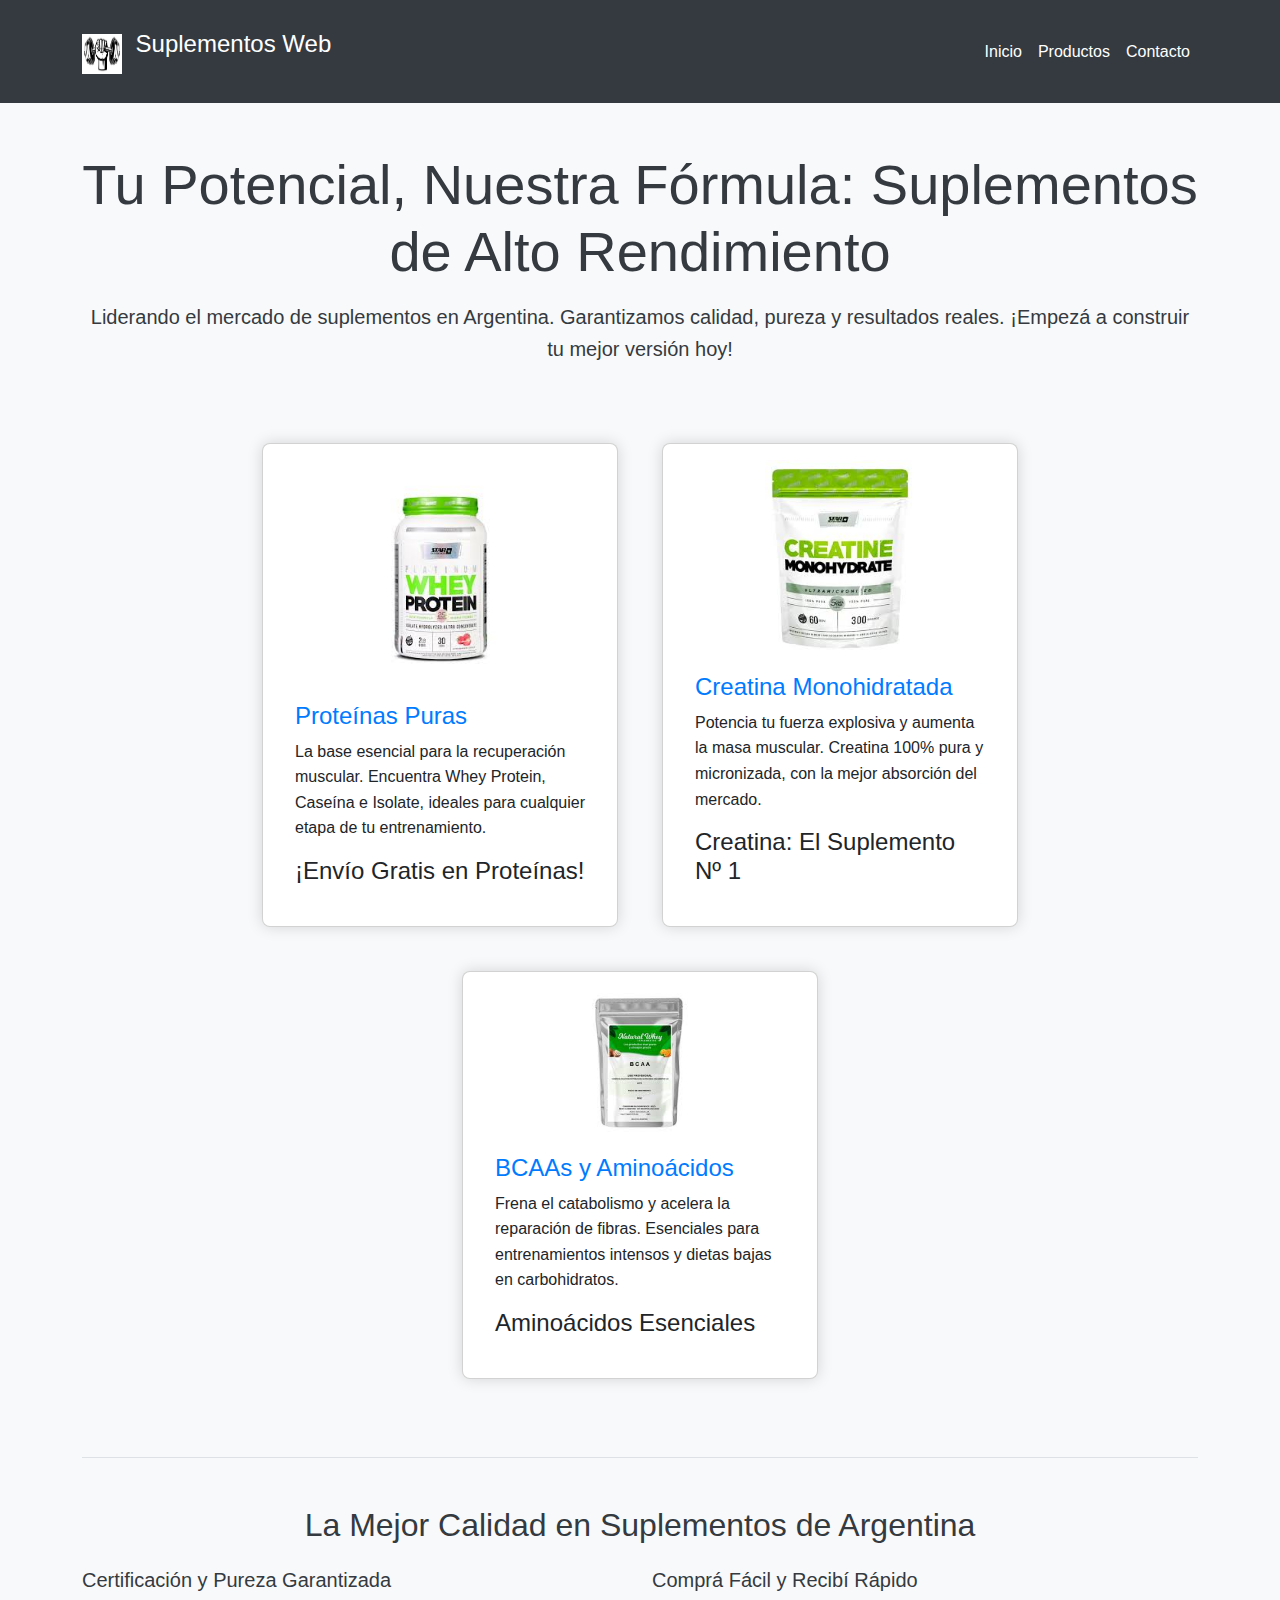
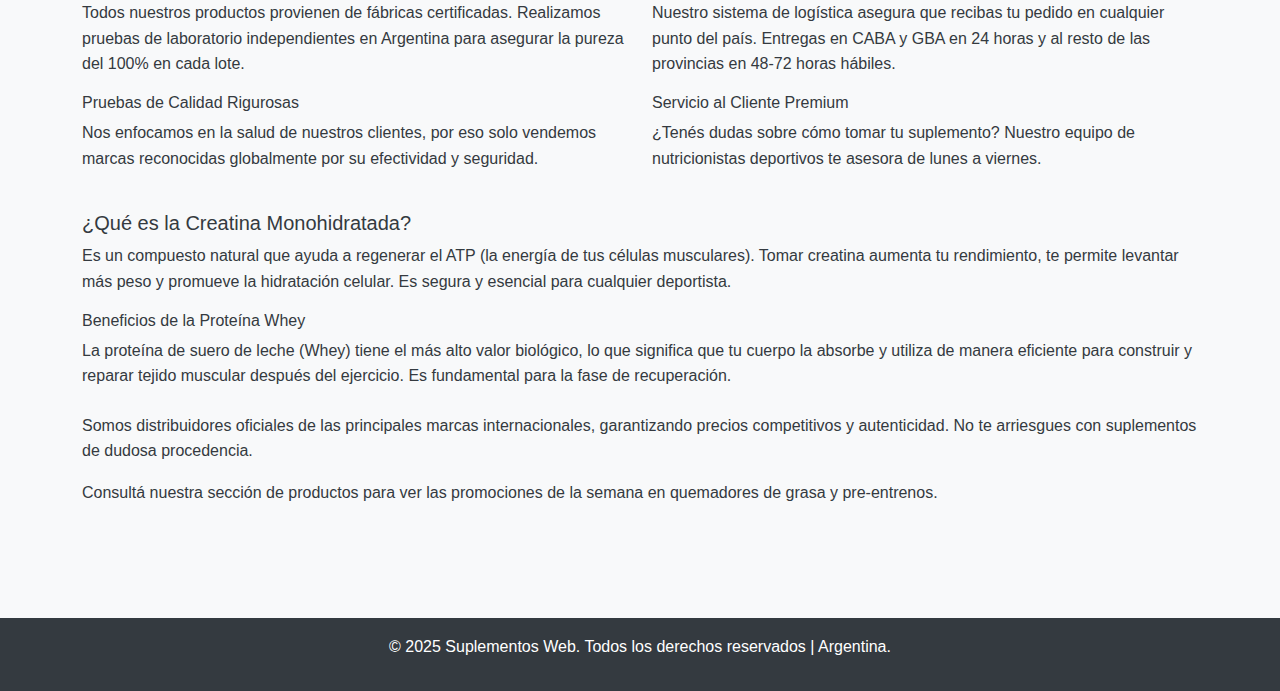
<file: index.html>
<!DOCTYPE html>
<html lang="es">
<head>
    <meta charset="UTF-8">
    <meta name="viewport" content="width=device-width, initial-scale=1.0">
    <title>Suplementos Web | La Mejor Proteína y Creatina en Argentina</title>
    <meta name="description" content="Encuentra los mejores suplementos deportivos: proteína whey, creatina monohidratada y BCAA. Potencia tu rendimiento y alcanza tus metas fitness. Envíos a todo el país.">
    <meta name="keywords" content="suplementos, proteína, creatina, BCAA, fitness, gimnasio, Argentina, comprar suplementos">

    <link href="https://cdn.jsdelivr.net/npm/bootstrap@5.3.3/dist/css/bootstrap.min.css" rel="stylesheet">
    <link rel="stylesheet" href="css/estilos.css">
</head>
<body>
    <header class="header">
    <div class="container">
        <nav class="navbar navbar-expand-lg">
            <a class="navbar-brand" href="index.html">
                <img src="img/logo.jpg" alt="Logo Suplementos Web" width="40" height="40" class="d-inline-block align-text-top">
                <h1 class="d-inline-block ms-2 h4">Suplementos Web</h1>
            </a>
            
            <button class="navbar-toggler" type="button" data-bs-toggle="collapse" data-bs-target="#navbarNav" aria-controls="navbarNav" aria-expanded="false" aria-label="Toggle navigation">
                <span class="navbar-toggler-icon"></span>
            </button>
            
            <div class="collapse navbar-collapse justify-content-end" id="navbarNav">
                <ul class="navbar-nav">
                    <li class="nav-item"><a class="nav-link text-white" href="index.html">Inicio</a></li>
                    <li class="nav-item"><a class="nav-link text-white" href="pages/productos.html">Productos</a></li>
                    <li class="nav-item"><a class="nav-link text-white" href="pages/contacto.html">Contacto</a></li>
                </ul>
            </div>
        </nav>
    </div>
</header>

    <main class="main-content container mt-5">
        <section class="animate-on-load text-center mb-5">
            <h2 class="display-4 mb-3">Tu Potencial, Nuestra Fórmula: Suplementos de Alto Rendimiento</h2>
            <p class="lead">Liderando el mercado de suplementos en Argentina. Garantizamos calidad, pureza y resultados reales. ¡Empezá a construir tu mejor versión hoy!</p>
        </section>

        <section class="seccion-cards row g-4">
            <article class="col-md-4 animate-on-load" style="animation-delay: 0.2s;">
                <div class="card card-producto p-3">
                    <img src="img/proteinawhey.jpg" class="card-img-top mx-auto" alt="Proteína Whey" style="max-width: 150px;">
                    <div class="card-body">
                        <h3 class="card-title h3">Proteínas Puras</h3>
                        <p class="card-text">La base esencial para la recuperación muscular. Encuentra Whey Protein, Caseína e Isolate, ideales para cualquier etapa de tu entrenamiento.</p>
                        <h4>¡Envío Gratis en Proteínas!</h4>
                    </div>
                </div>
            </article>

            <article class="col-md-4 animate-on-load" style="animation-delay: 0.4s;">
                <div class="card card-producto p-3">
                    <img src="img/creatinawhey.jpg" class="card-img-top mx-auto" alt="Creatina Monohidratada" style="max-width: 150px;">
                    <div class="card-body">
                        <h3 class="card-title h3">Creatina Monohidratada</h3>
                        <p class="card-text">Potencia tu fuerza explosiva y aumenta la masa muscular. Creatina 100% pura y micronizada, con la mejor absorción del mercado.</p>
                        <h4>Creatina: El Suplemento Nº 1</h4>
                    </div>
                </div>
            </article>

            <article class="col-md-4 animate-on-load" style="animation-delay: 0.6s;">
                <div class="card card-producto p-3">
                    <img src="img/bcaaswhey.jpg" class="card-img-top mx-auto" alt="BCAAs" style="max-width: 150px;">
                    <div class="card-body">
                        <h3 class="card-title h3">BCAAs y Aminoácidos</h3>
                        <p class="card-text">Frena el catabolismo y acelera la reparación de fibras. Esenciales para entrenamientos intensos y dietas bajas en carbohidratos.</p>
                        <h4>Aminoácidos Esenciales</h4>
                    </div>
                </div>
            </article>
        </section>

        <section class="mt-5 py-5 border-top">
            <h2 class="text-center mb-4">La Mejor Calidad en Suplementos de Argentina</h2>
            <div class="row">
                <div class="col-lg-6">
                    <h3 class="h5">Certificación y Pureza Garantizada</h3>
                    <p>Todos nuestros productos provienen de fábricas certificadas. Realizamos pruebas de laboratorio independientes en Argentina para asegurar la pureza del 100% en cada lote.</p>
                    <h4 class="h6">Pruebas de Calidad Rigurosas</h4>
                    <p>Nos enfocamos en la salud de nuestros clientes, por eso solo vendemos marcas reconocidas globalmente por su efectividad y seguridad.</p>
                </div>
                <div class="col-lg-6">
                    <h3 class="h5">Comprá Fácil y Recibí Rápido</h3>
                    <p>Nuestro sistema de logística asegura que recibas tu pedido en cualquier punto del país. Entregas en CABA y GBA en 24 horas y al resto de las provincias en 48-72 horas hábiles.</p>
                    <h4 class="h6">Servicio al Cliente Premium</h4>
                    <p>¿Tenés dudas sobre cómo tomar tu suplemento? Nuestro equipo de nutricionistas deportivos te asesora de lunes a viernes.</p>
                </div>
            </div>
            
            <h5 class="mt-4">¿Qué es la Creatina Monohidratada?</h5>
            <p>Es un compuesto natural que ayuda a regenerar el ATP (la energía de tus células musculares). Tomar creatina aumenta tu rendimiento, te permite levantar más peso y promueve la hidratación celular. Es segura y esencial para cualquier deportista.</p>
            
            <h6>Beneficios de la Proteína Whey</h6>
            <p>La proteína de suero de leche (Whey) tiene el más alto valor biológico, lo que significa que tu cuerpo la absorbe y utiliza de manera eficiente para construir y reparar tejido muscular después del ejercicio. Es fundamental para la fase de recuperación.</p>

            <p class="mt-4">Somos distribuidores oficiales de las principales marcas internacionales, garantizando precios competitivos y autenticidad. No te arriesgues con suplementos de dudosa procedencia.</p>
            <p>Consultá nuestra sección de productos para ver las promociones de la semana en quemadores de grasa y pre-entrenos.</p>
        </section>
    </main>

    <footer class="footer mt-5">
        <div class="container text-center">
            <p>&copy; 2025 Suplementos Web. Todos los derechos reservados | Argentina.</p>
        </div>
    </footer>

    <script src="https://cdn.jsdelivr.net/npm/bootstrap@5.3.3/dist/js/bootstrap.bundle.min.js"></script>
</body>

</html>
</file>
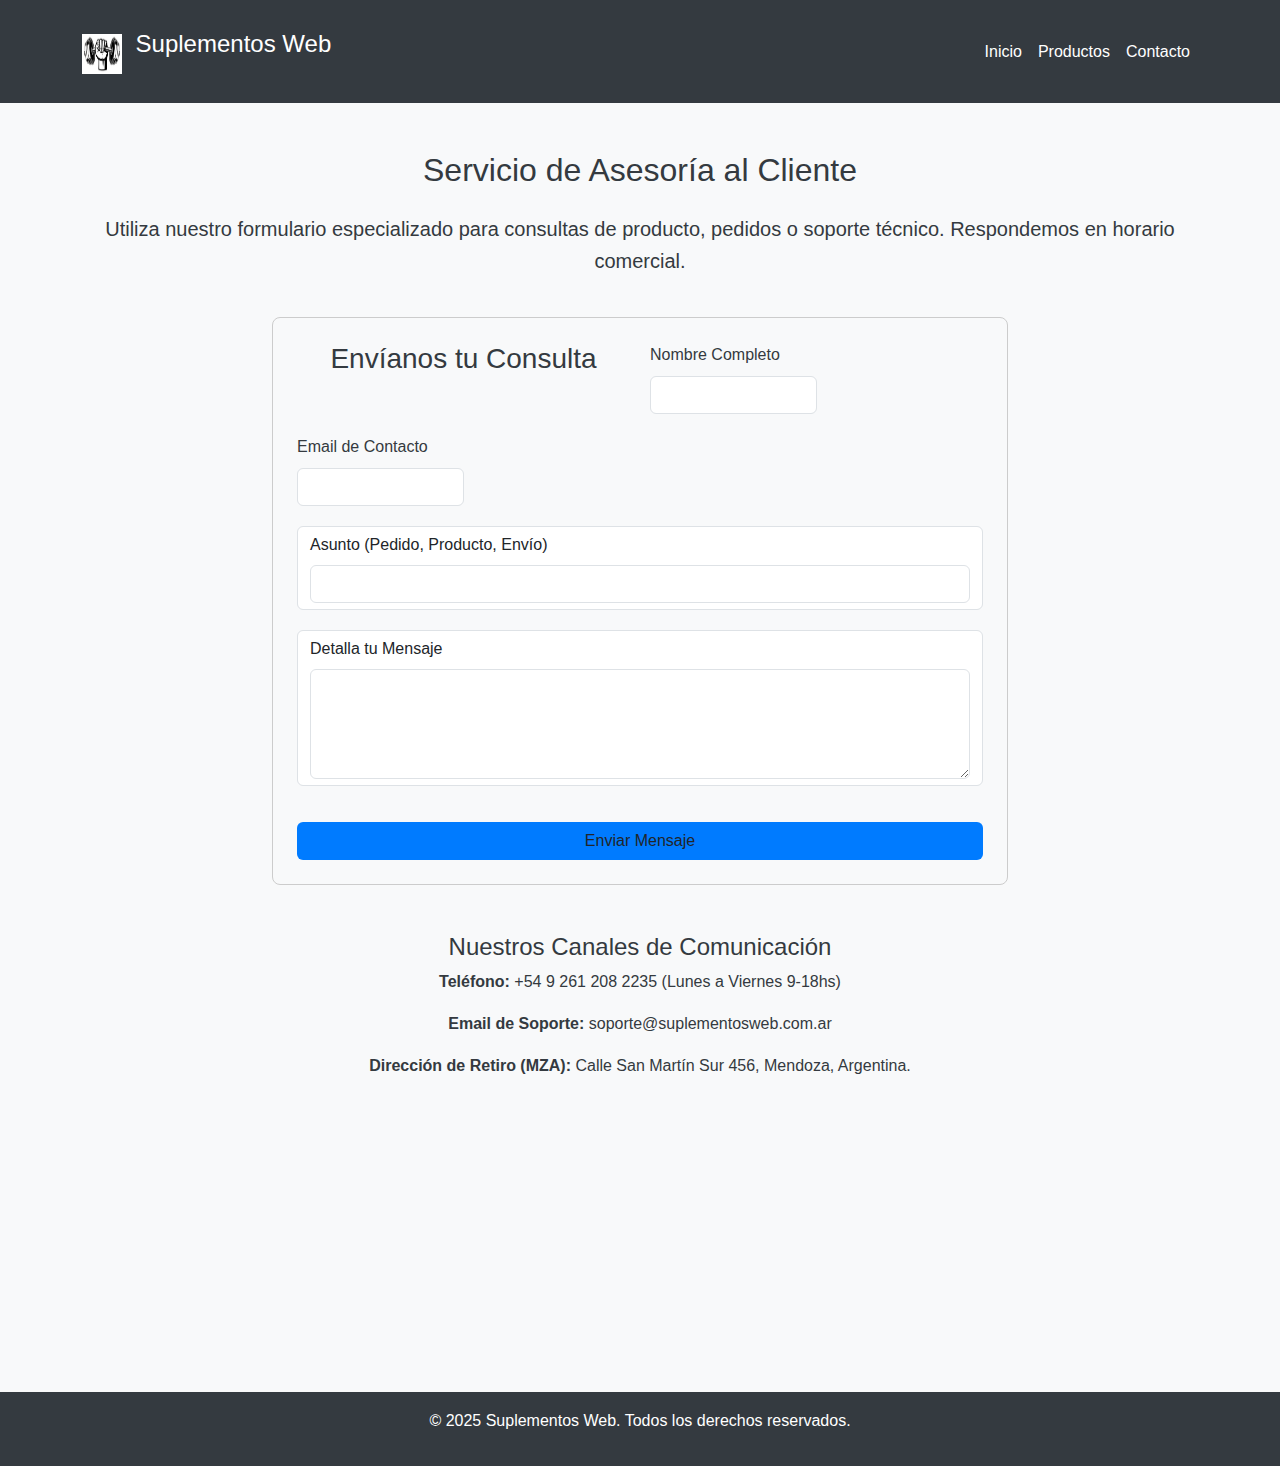
<file: pages/contacto.html>
<!DOCTYPE html>
<html lang="es">
<head>
    <meta charset="UTF-8">
    <meta name="viewport" content="width=device-width, initial-scale=1.0">
    <title>Contacto | Asesoría y Soporte Técnico para Suplementos | Suplementos Web</title>
    <meta name="description" content="Contáctanos para resolver tus dudas sobre envíos, productos, asesoría nutricional o cualquier consulta de suplementos. Nuestro equipo te responderá en menos de 24 horas hábiles.">
    <meta name="keywords" content="contacto, formulario, soporte, ayuda, consulta, asesoría, Argentina">

    <link href="https://cdn.jsdelivr.net/npm/bootstrap@5.3.3/dist/css/bootstrap.min.css" rel="stylesheet">
    <link rel="stylesheet" href="../css/estilos.css">
</head>
<body>
    <header class="header">
    <div class="container">
        <nav class="navbar navbar-expand-lg">
            <a class="navbar-brand" href="../index.html">
                <img src="../img/logo.jpg" alt="Logo Suplementos Web" width="40" height="40" class="d-inline-block align-text-top">
                <h1 class="d-inline-block ms-2 h4">Suplementos Web</h1>
            </a>
            
            <button class="navbar-toggler" type="button" data-bs-toggle="collapse" data-bs-target="#navbarNav" aria-controls="navbarNav" aria-expanded="false" aria-label="Toggle navigation">
                <span class="navbar-toggler-icon"></span>
            </button>
            
            <div class="collapse navbar-collapse justify-content-end" id="navbarNav">
                <ul class="navbar-nav">
                    <li class="nav-item"><a class="nav-link text-white" href="../index.html">Inicio</a></li>
                    <li class="nav-item"><a class="nav-link text-white" href="productos.html">Productos</a></li>
                    <li class="nav-item"><a class="nav-link text-white" href="contacto.html">Contacto</a></li>
                </ul>
            </div>
        </nav>
    </div>
</header>

    <main class="main-content container mt-5">
        <section class="animate-on-load">
            <h2 class="text-center mb-4">Servicio de Asesoría al Cliente</h2>
            <p class="text-center lead">Utiliza nuestro formulario especializado para consultas de producto, pedidos o soporte técnico. Respondemos en horario comercial.</p>

            <div class="row justify-content-center">
                <div class="col-md-8">
                    <form action="#" method="POST" class="formulario-grid p-4 mt-4 animate-on-load">
                        <h3 class="col-12 text-center mb-3">Envíanos tu Consulta</h3>
                        
                        <div class="col-md-6">
                            <label for="nombre" class="form-label">Nombre Completo</label>
                            <input type="text" class="form-control" id="nombre" required>
                        </div>
                        <div class="col-md-6">
                            <label for="email" class="form-label">Email de Contacto</label>
                            <input type="email" class="form-control" id="email" required>
                        </div>
                        
                        <div class="form-control">
                            <label for="asunto" class="form-label">Asunto (Pedido, Producto, Envío)</label>
                            <input type="text" class="form-control" id="asunto">
                        </div>
                        
                        <div class="form-control">
                            <label for="mensaje" class="form-label">Detalla tu Mensaje</label>
                            <textarea class="form-control" id="mensaje" rows="4" required></textarea>
                        </div>

                        <button type="submit" class="btn btn-enviar mt-3">Enviar Mensaje</button>
                    </form>
                </div>
            </div>
            
            <h4 class="text-center mt-5">Nuestros Canales de Comunicación</h4>
            <div class="text-center">
                <p><strong>Teléfono:</strong> +54 9 261 208 2235 (Lunes a Viernes 9-18hs)</p>
                <p><strong>Email de Soporte:</strong> soporte@suplementosweb.com.ar</p>
                <p><strong>Dirección de Retiro (MZA):</strong> Calle San Martín Sur 456, Mendoza, Argentina.</p>
            </div>
        </section>
        
        <div style="height: 250px;"></div>
    </main>

    <footer class="footer mt-5">
        <div class="container text-center">
            <p>&copy; 2025 Suplementos Web. Todos los derechos reservados.</p>
        </div>
    </footer>

    <script src="https://cdn.jsdelivr.net/npm/bootstrap@5.3.3/dist/js/bootstrap.bundle.min.js"></script>
</body>
</html>
</file>
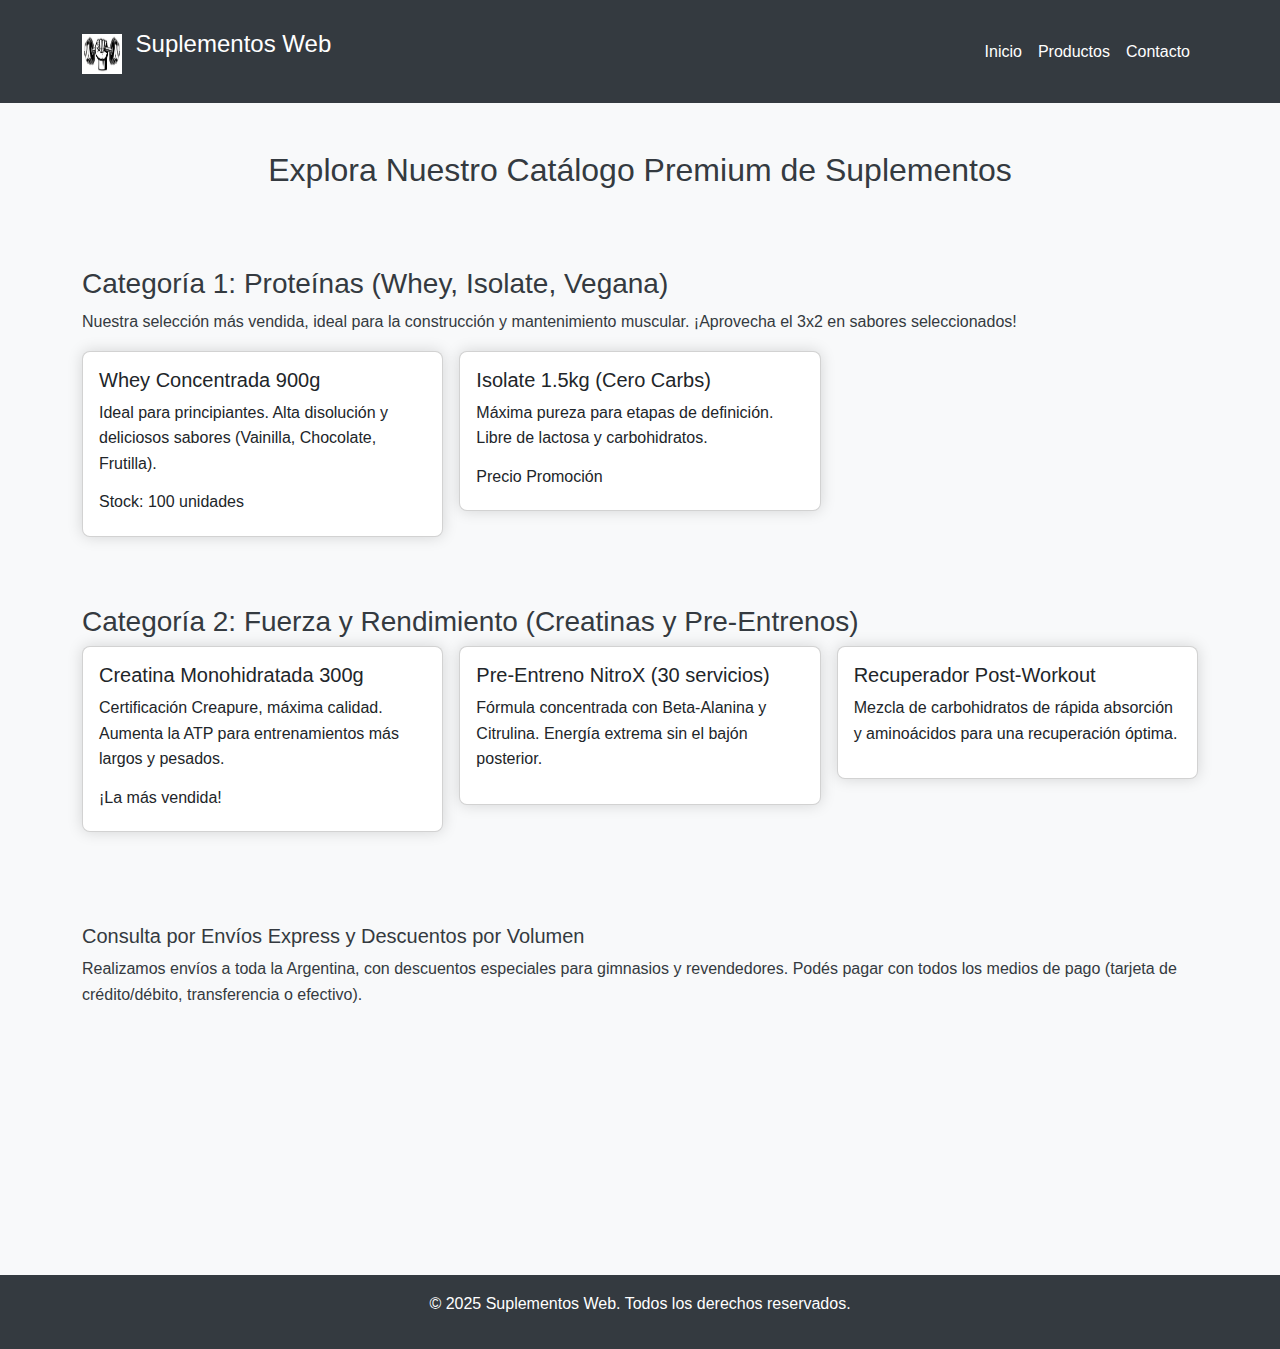
<file: pages/productos.html>
<!DOCTYPE html>
<html lang="es">
<head>
    <meta charset="UTF-8">
    <meta name="viewport" content="width=device-width, initial-scale=1.0">
    <title>Catálogo Completo | Proteínas, Creatinas y Más Suplementos | Suplementos Web</title>
    <meta name="description" content="Catálogo completo de suplementos deportivos: proteínas, aminoácidos, pre-entrenos y quemadores. Filtra por objetivo y encuentra tu suplemento ideal con precios de oferta.">
    <meta name="keywords" content="comprar proteína, creatina precio, BCAA venta, suplementos catálogo, pre-entreno, quemadores">

    <link href="https://cdn.jsdelivr.net/npm/bootstrap@5.3.3/dist/css/bootstrap.min.css" rel="stylesheet">
    <link rel="stylesheet" href="../css/estilos.css">
</head>
<body>
    <header class="header">
    <div class="container">
        <nav class="navbar navbar-expand-lg">
            <a class="navbar-brand" href="../index.html">
                <img src="../img/logo.jpg" alt="Logo Suplementos Web" width="40" height="40" class="d-inline-block align-text-top">
                <h1 class="d-inline-block ms-2 h4">Suplementos Web</h1>
            </a>

            <button class="navbar-toggler" type="button" data-bs-toggle="collapse" data-bs-target="#navbarNav" aria-controls="navbarNav" aria-expanded="false" aria-label="Toggle navigation">
                <span class="navbar-toggler-icon"></span>
            </button>
            
            <div class="collapse navbar-collapse justify-content-end" id="navbarNav">
                <ul class="navbar-nav">
                    <li class="nav-item"><a class="nav-link text-white" href="../index.html">Inicio</a></li>
                    <li class="nav-item"><a class="nav-link text-white" href="productos.html">Productos</a></li>
                    <li class="nav-item"><a class="nav-link text-white" href="contacto.html">Contacto</a></li>
                </ul>
            </div>
        </nav>
    </div>
</header>

    <main class="main-content container mt-5">
        <h2 class="text-center mb-5 animate-on-load">Explora Nuestro Catálogo Premium de Suplementos</h2>
        
        <section class="seccion-cards row g-4">
            
            <article class="col-12">
                <h3>Categoría 1: Proteínas (Whey, Isolate, Vegana)</h3>
                <p>Nuestra selección más vendida, ideal para la construcción y mantenimiento muscular. ¡Aprovecha el 3x2 en sabores seleccionados!</p>
                <div class="row g-3">
                    <div class="col-md-6 col-lg-4 animate-on-load" style="animation-delay: 0.1s;">
                        <div class="card card-producto p-3">
                            <h4 class="h5">Whey Concentrada 900g</h4>
                            <p>Ideal para principiantes. Alta disolución y deliciosos sabores (Vainilla, Chocolate, Frutilla).</p>
                            <h6>Stock: 100 unidades</h6>
                        </div>
                    </div>
                    <div class="col-md-6 col-lg-4 animate-on-load" style="animation-delay: 0.2s;">
                        <div class="card card-producto p-3">
                            <h4 class="h5">Isolate 1.5kg (Cero Carbs)</h4>
                            <p>Máxima pureza para etapas de definición. Libre de lactosa y carbohidratos.</p>
                            <h6>Precio Promoción</h6>
                        </div>
                    </div>
                </div>
            </article>

            <article class="col-12 mt-5">
                <h3>Categoría 2: Fuerza y Rendimiento (Creatinas y Pre-Entrenos)</h3>
                <div class="row row-cols-1 row-cols-md-2 row-cols-lg-3 g-3">
                    <div class="col animate-on-load" style="animation-delay: 0.3s;">
                        <div class="card card-producto p-3">
                            <h4 class="h5">Creatina Monohidratada 300g</h4>
                            <p>Certificación Creapure, máxima calidad. Aumenta la ATP para entrenamientos más largos y pesados.</p>
                            <h6>¡La más vendida!</h6>
                        </div>
                    </div>
                    <div class="col animate-on-load" style="animation-delay: 0.4s;">
                        <div class="card card-producto p-3">
                            <h4 class="h5">Pre-Entreno NitroX (30 servicios)</h4>
                            <p>Fórmula concentrada con Beta-Alanina y Citrulina. Energía extrema sin el bajón posterior.</p>
                        </div>
                    </div>
                    <div class="col animate-on-load" style="animation-delay: 0.5s;">
                        <div class="card card-producto p-3">
                            <h4 class="h5">Recuperador Post-Workout</h4>
                            <p>Mezcla de carbohidratos de rápida absorción y aminoácidos para una recuperación óptima.</p>
                        </div>
                    </div>
                </div>
            </article>
            
            <article class="col-12 mt-5 py-4">
                <h5 class="h5">Consulta por Envíos Express y Descuentos por Volumen</h5>
                <p>Realizamos envíos a toda la Argentina, con descuentos especiales para gimnasios y revendedores. Podés pagar con todos los medios de pago (tarjeta de crédito/débito, transferencia o efectivo).</p>
            </article>
        </section>

        <div style="height: 150px;"></div>
    </main>

    <footer class="footer mt-5">
        <div class="container text-center">
            <p>&copy; 2025 Suplementos Web. Todos los derechos reservados.</p>
        </div>
    </footer>

    <script src="https://cdn.jsdelivr.net/npm/bootstrap@5.3.3/dist/js/bootstrap.bundle.min.js"></script>
</body>
</html>
</file>
<file: css/estilos.css>
@charset "UTF-8";
@keyframes slideInFromTop {
  from {
    opacity: 0;
    transform: translateY(-50px);
  }
  to {
    opacity: 1;
    transform: translateY(0);
  }
}
/* ------------------------------------
// 1. BASE Y UTILIDADES
------------------------------------ */
body {
  background-color: #f8f9fa;
  color: #343a40;
  font-family: "Arial", sans-serif;
  line-height: 1.6;
}

.main-content {
  min-height: 80vh; /* Para que el footer no quede a mitad de página */
}

/* ------------------------------------
// 2. COMPONENTES (ANIDAMIENTO Y MIXINS)
------------------------------------ */
.header, .footer {
  background-color: #343a40;
  color: white;
  padding: 1rem 0;
}

.navbar .navbar-brand {
  font-weight: bold;
  color: white;
}
.navbar .navbar-brand:hover {
  color: #007bff;
}

.card-producto {
  box-shadow: 0 0 15px rgba(0, 0, 0, 0.15);
  border-radius: 8px;
  transition: all 0.3s ease-in-out;
}
.card-producto h3 {
  color: #007bff;
  font-size: 1.5rem;
}
.card-producto:hover {
  transform: translateY(-5px);
}

/* ------------------------------------
// 3. SECCIÓN DE CARDS (FLEXBOX)
------------------------------------ */
.seccion-cards {
  display: flex;
  justify-content: center;
  align-items: center;
  flex-wrap: wrap;
  gap: 20px;
  padding: 30px 0;
}

/* ------------------------------------
// 4. SECCIÓN DE CONTACTO (GRID)
------------------------------------ */
.formulario-grid {
  display: grid;
  grid-template-columns: 1fr 1fr;
  gap: 20px;
  padding: 20px;
  border: 1px solid #ccc;
  border-radius: 8px;
}
.formulario-grid .form-control {
  grid-column: span 2;
}
.formulario-grid .btn-enviar {
  grid-column: span 2;
  background-color: #007bff;
  transition: background-color 0.3s ease-in-out;
}
.formulario-grid .btn-enviar:hover {
  background-color: rgb(0, 98.4, 204);
}

@media (max-width: 768px) {
  .formulario-grid {
    grid-template-columns: 1fr;
  }
}
/* ------------------------------------
// 5. ANIMACIÓN AL CARGAR
------------------------------------ */
.animate-on-load {
  animation: slideInFromTop 0.8s ease-out forwards;
  animation-delay: 0.1s;
}

/*# sourceMappingURL=estilos.css.map */
</file>
